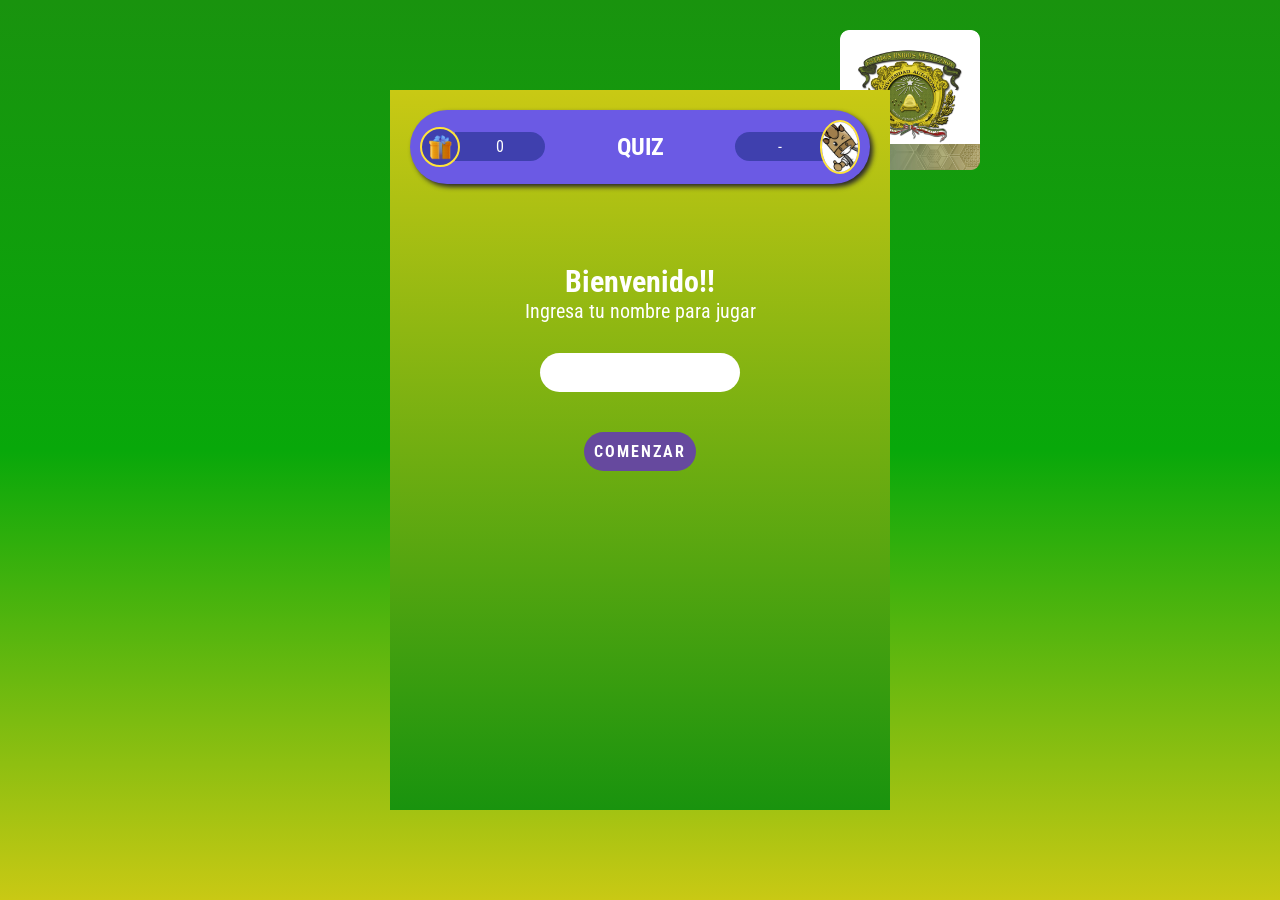
<file: index.html>
<!DOCTYPE html>
<html lang="en">
<head>
    <meta charset="UTF-8">
    <meta name="viewport" content="width=device-width, initial-scale=1.0">
    <link rel="stylesheet" href="estilo.css">
    <title>Proyecto Recursos</title>
</head>
<body>
    <div class="container">
        <img src="img/ESCUDOP3.png" alt="" class="img">
        <header>
            <div class="puntaje">
                <img src="img/puntos.png" alt="">
                <span class="puntos">0</span>
            </div>
            <h1>QUIZ</h1>
            <div class="jugador">
                <span class="nombre">-</span>
                <img src="img/potrouser.png" alt="">
            </div>
        </header>

        <!-- PANTALLA DE BIENVENIDA -->
        <main class="inicio">
            <h2>Bienvenido!!</h2>
            <p>Ingresa tu nombre para jugar</p>
            <input type="text" id="nombre">
            <button class="btn" id="comenzar">Comenzar</button>
        </main>
    </div>

    <script src="js/index.js"></script>
</body>
</html>
</file>
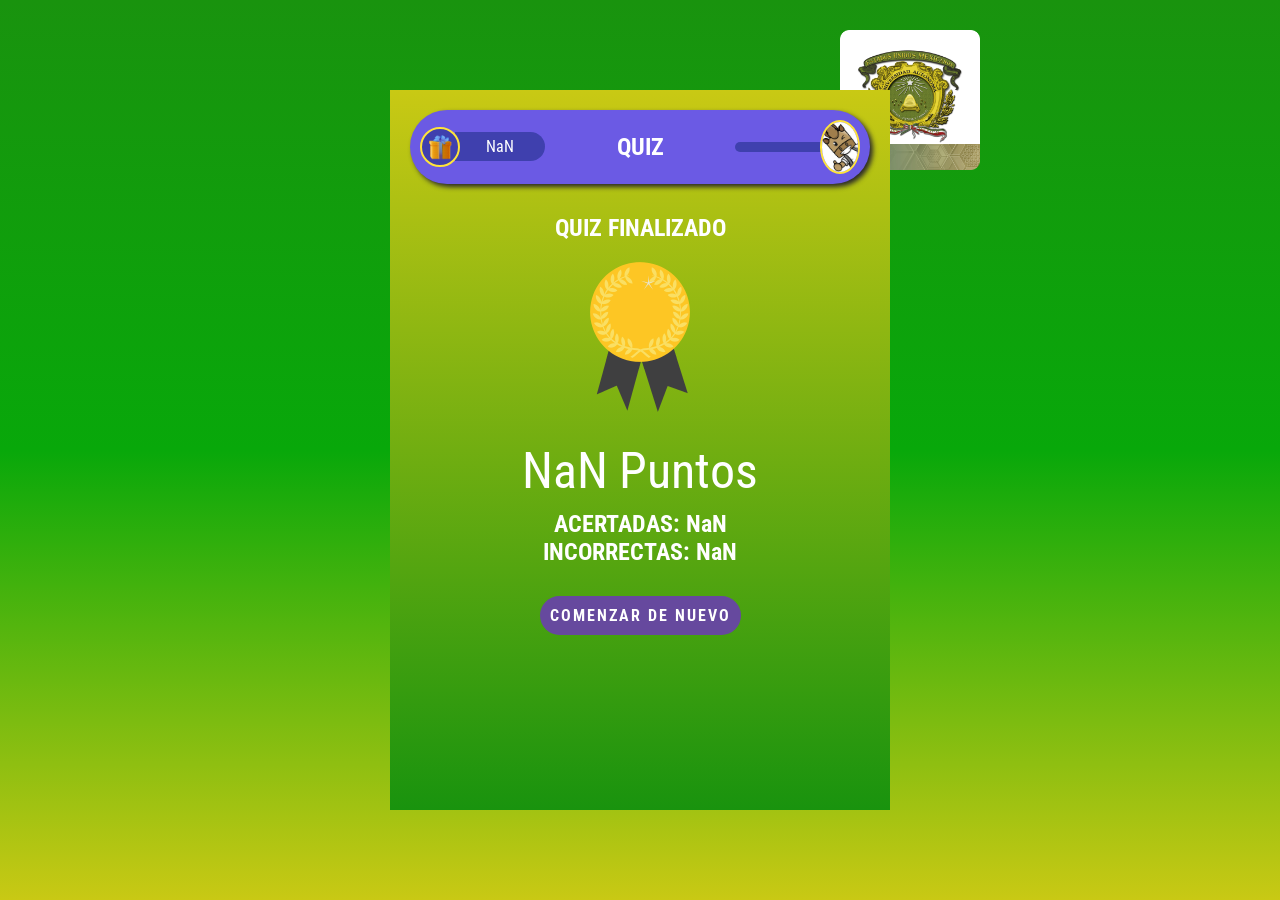
<file: final.html>
<!DOCTYPE html>
<html lang="en">
<head>
    <meta charset="UTF-8">
    <meta name="viewport" content="width=device-width, initial-scale=1.0">
    <link rel="stylesheet" href="estilo.css">
    <title>Game Quiz</title>
</head>
<body>
    <div class="container">
        <img src="img/ESCUDOP3.png" alt="" class="img">
        <header>
            <div class="puntaje">
                <img src="img/puntos.png" alt="">
                <span class="puntos" id="puntos">0</span>
            </div>
            <h1>QUIZ</h1>
            <div class="jugador">
                <span class="nombre" id="nombre">Potrohermano</span>
                <img src="img/potrouser.png" alt="">
            </div>
        </header>

        <main class="final">
            <h2>QUIZ FINALIZADO</h2>

            <div class="medalla">
                <img src="img/medalla.png" alt="">
                <h3 id="nombre-jugador" class="nombre">Potrohermano</h3>
            </div>

            <span id="puntaje-final" class="puntaje-final">10,000 Puntos</span>

            <h2>ACERTADAS: <span id="total-acertadas" class="final-score">20</span></h2>
            <h2>INCORRECTAS: <span id="total-no-acertadas" class="final-score">5</span></h2>
            <button class="btn" id="btn-comenzar">Comenzar de Nuevo</button>
        </main>
    </div>

    <script src="js/final.js"></script>
</body>
</html>
</file>
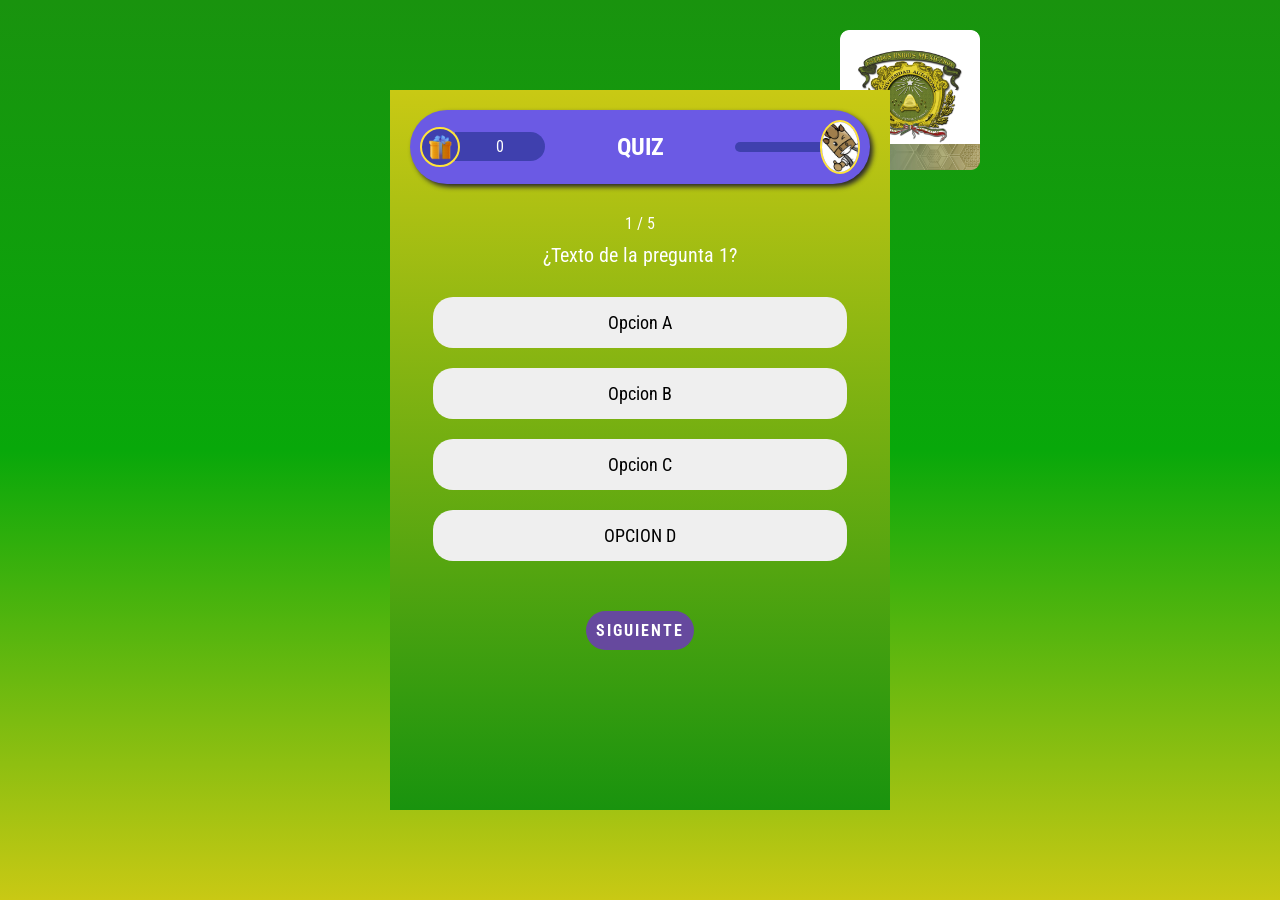
<file: juego.html>
<!DOCTYPE html>
<html lang="en">
<head>
    <meta charset="UTF-8">
    <meta name="viewport" content="width=device-width, initial-scale=1.0">
    <link rel="stylesheet" href="estilo.css">
    <title>Game Quiz</title>
</head>
<body>
    <div class="container">
        <img src="img/ESCUDOP3.png" alt="" class="img">
        <header>
            <div class="puntaje">
                <img src="img/puntos.png" alt="">
                <span class="puntos" id="puntos">0</span>
            </div>
            <h1>QUIZ</h1>
            <div class="jugador">
                <span class="nombre" id="nombre">Potrohermano</span>
                <img src="img/potrouser.png" alt="">
            </div>
        </header>

        <main class="juego">
            <div class="contador-pregunta">
                <span id="num-pregunta" class="num-pregunta">01</span>
                /
                <span> 5</span>
            </div>
            <p id="txt-pregunta" class="pregunta">
                ¿Texto de la pregunta 1?
            </p>

            <div class="opciones" id="opciones">
                <button class="opcion" id="a">Opcion A</button>
                <button class="opcion" id="b">Opcion B</button>
                <button class="opcion" id="c">Opcion C</button>
                <button class="opcion" id="d">OPCION D</button>
            </div>

            <button class="btn" id="siguiente">Siguiente</button>
            
        </main>
    </div>

    <script src="js/juego_final.js"></script>
</body>
</html>
</file>
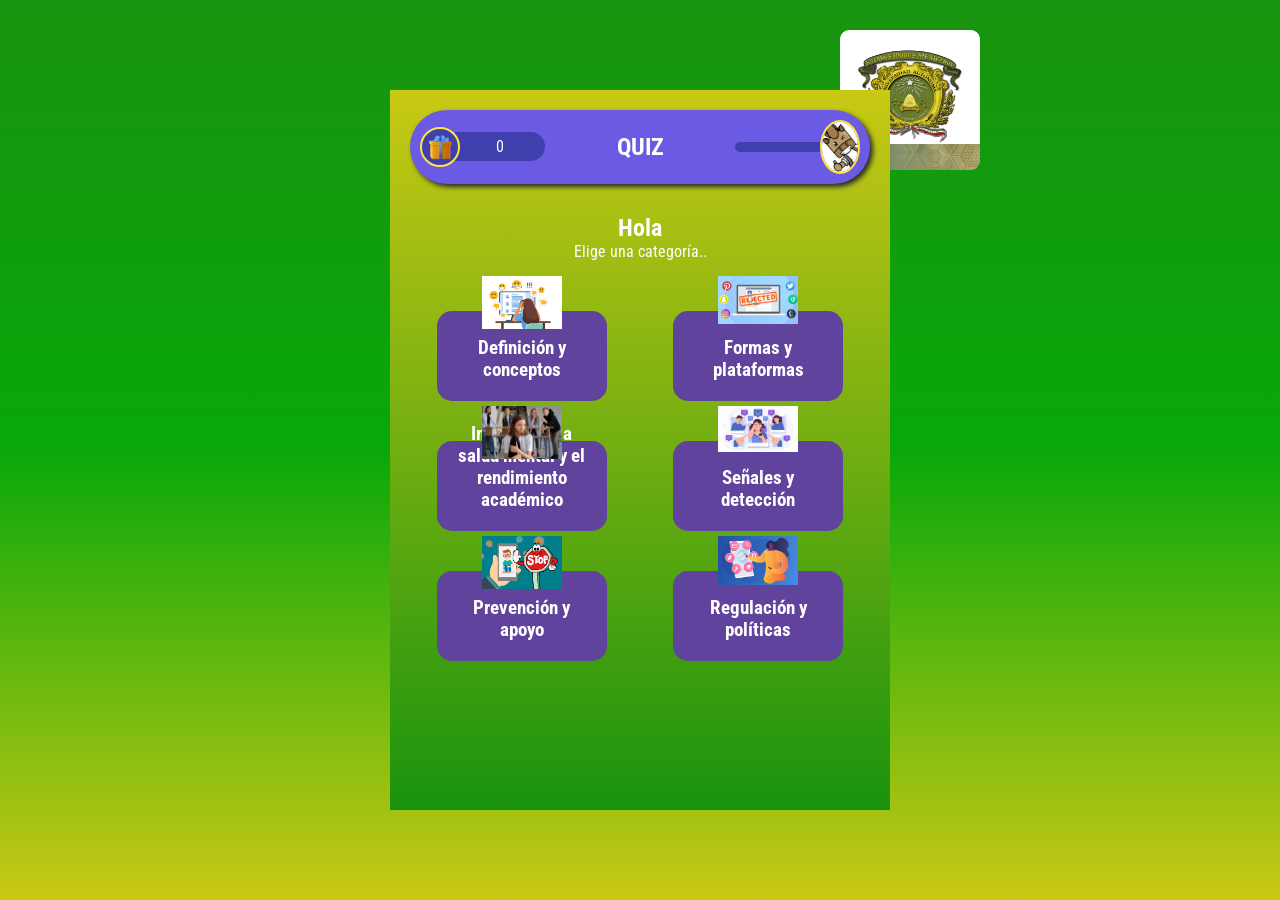
<file: menu.html>
<!DOCTYPE html>
<html lang="en">
<head>
    <meta charset="UTF-8">
    <meta name="viewport" content="width=device-width, initial-scale=1.0">
    <link rel="stylesheet" href="estilo.css">
    <title>Game Quiz</title>
</head>
<body>
    <div class="container">
        <img src="img/ESCUDOP3.png" alt="" class="img">
        <header>
            <div class="puntaje">
                <img src="img/puntos.png" alt="">
                <span class="puntos" id="puntos">0</span>
            </div>
            <h1>QUIZ</h1>
            <div class="jugador">
                <span class="nombre" id="nombre">Potrohermano</span>
                <img src="img/potrouser.png" alt="">
            </div>
        </header>

        <!-- SECCIÓN MENU DEL JUEGO -->
        <main class="menu">
            <h2>Hola <span id="nombre-jugador">Potrohermano</span></h2>
            <p>Elige una categoría..</p>
            <div class="categorias">
                <div class="categoria" id="Definición y conceptos">
                    <img src="img/ciberbullynig" alt="" class="foto-categoria">
                    <h3>Definición y conceptos</h3>
                </div>
                <div class="categoria" id="Formas y plataformas">
                    <img src="img/plataformas" alt="" class="foto-categoria">
                    <h3>Formas y plataformas</h3>
                </div>
                <div class="categoria" id="Impacto en la salud mental y el rendimiento académico">
                    <img src="img/impacto" alt="" class="foto-categoria">
                    <h3>Impacto en la salud mental y el rendimiento académico</h3>
                </div>
                <div class="categoria" id="Señales y detección">
                    <img src="img/señales" alt="" class="foto-categoria">
                    <h3>Señales y detección</h3>
                </div>
                <div class="categoria" id="Prevención y apoyo">
                    <img src="img/prevención" alt="" class="foto-categoria">
                    <h3>Prevención y apoyo</h3>
                </div>
                <div class="categoria" id="Regulación y políticas">
                    <img src="img/politicas" alt="" class="foto-categoria">
                    <h3>Regulación y políticas</h3>
                </div>
            </div>
        </main>
    </div>

    <script src="js/menu.js"></script>
</body>
</html>
</file>
<file: estilo.css>
@import url('https://fonts.googleapis.com/css2?family=Roboto+Condensed:wght@100;200;300;400;500;600;700;800&display=swap');
*{
    margin: 0;
    padding: 0;
    box-sizing: border-box;
    font-family: 'Roboto Condensed';
}
body{
    height: 100vh;
    background:linear-gradient(#19930e,#08a80a,#c9c914);
    display: flex;
    align-items: center;
    justify-content: center;
}
.container{
    width: 500px;
    background: linear-gradient(#c9c914,#19930e);
    height: 80%;
    padding: 20px;
    position: relative;
}
.container .img{
    width: 140px;
    position: absolute;
    top: -60px;
    right: -90px;
    z-index: -1;

}
header{
    background-color: #6b5ae4;
    color: #fff;
    text-align: center;
    font-size: 12px;
    padding: 10px;
    border-radius: 50px;
    box-shadow: 3px 3px 5px #2a2929;
    display: flex;
    justify-content: space-between;
    align-items: center;
}
.inicio{
    text-align: center;
    padding-top: 80px;
    color: #fff;
    font-size: 20px;
}
.inicio input{
    display: block;
    width: 200px;
    margin: 10px auto;
    font-size: 16px;
    padding: 10px;
    border-radius: 50px;
    border: 0;
    text-align: center;
    margin-top: 30px;
}
.btn{
    background-color: #66499e;
    color: #fff;
    border: 0;
    padding: 10px;
    font-weight: bold;
    border-radius: 50px;
    margin-top: 30px;
    cursor: pointer;
    text-transform: uppercase;
    letter-spacing: 2px;
    font-size: 16px;
    transition: .3s;
}
.btn:hover{
    background-color: #2a2929;
}

.puntaje, .jugador{
    display: flex;
    align-items: center;
}
.puntaje img, .jugador img{
    width: 40px;
    background-color: #3f40ae;
    border-radius: 50%;
    border: 2px solid #ffe43a;
    z-index: 2;
}
.puntaje .puntos{
    background-color: #3f40ae;
    width: 90px;
    padding: 5px;
    border-radius: 0 30px 30px 0;
    margin-left: -5px;
    z-index: 0;
    font-size: 16px;

}

.jugador .nombre{
    background-color: #3f40ae;
    width: 90px;
    padding: 5px;
    border-radius: 30px 0px 0px 30px;
    margin-right: -5px;
    font-size: 16px;
}
/* SECCION MENU DEL JUEGO */
.menu{
    margin-top: 30px;
    color: #fff;
    text-align: center;
}
.categorias{
    margin-top: 50px;
    display: grid;
    grid-template-columns: 170px 170px;
    gap:40px;
    justify-content: space-evenly;

}
.categoria{
    background-color: #60439d;
    width: 170px;
    height: 90px;
    border-radius: 15px;
    color: #fff;
    position: relative;
    display: flex;
    align-items: end;
    padding: 20px;
    justify-content: center;
    cursor: pointer;
    

}
.categoria .foto-categoria{
    width: 80px;
    position: absolute;
    left: 50%;
    top: -35px;
    transform: translateX(-50%);
    transition: .3s;
}
.categoria:hover{
    box-shadow: 0px 0px 15px #ffe43a;
}
.categoria:hover .foto-categoria{
    scale: 1.2;
}

/* PANTALLA DE PREGUNTAS */
.juego{
    color: #fff;
    margin-top: 30px;
    text-align: center;
}
.juego .pregunta{
    margin: 10px 0 30px 0;
    font-size: 20px;
}
.juego .opcion{
    display: block;
    width: 90%;
    margin: auto;
    border: 0;
    font-size: 16px;
    margin-bottom: 20px;
    padding: 15px;
    border-radius: 20px;
    font-size: 18px;
    cursor: pointer;
}
.correcta{
    background-color: rgba(56, 255, 202,1);
}
.incorrecta{
    background-color: rgba(255, 56, 56, 1);
}
.no-events{
    pointer-events: none;
}

.efecto{
    animation: 1s zoom;
    
}
@keyframes zoom {
    0%{
        transform: scale(1);
        color: #fff;
        font-weight: bold;
    }
    40%{
        transform: scale(1.3);
        color: #ffe43a;
    }
    60%{
        transform: scale(1.3);
        color: #ffe43a;
    }  
    100%{
        transform: scale(1);
        color: #fff;
        font-weight: normal;
    }
}

.desabilitada{
    filter: grayscale(.9) opacity(.7);
}

/* SECCION FINAL */
.final{
    margin-top: 30px;
    text-align: center;
    color: #fff;
}
.final .medalla{
    position: relative;
    width: 100px;
    margin: 20px auto;
}
.final .medalla .nombre{
    position: absolute;
    top: 35px;
    left: 50%;
    transform: translateX(-50%);
}
.final img{
    display: block;
    width: 100px;
    margin: auto;
}
.final .puntaje-final{
    font-size: 50px;
    color: #fff;
    margin: 10px 0;
    display: inline-block;
}
</file>
